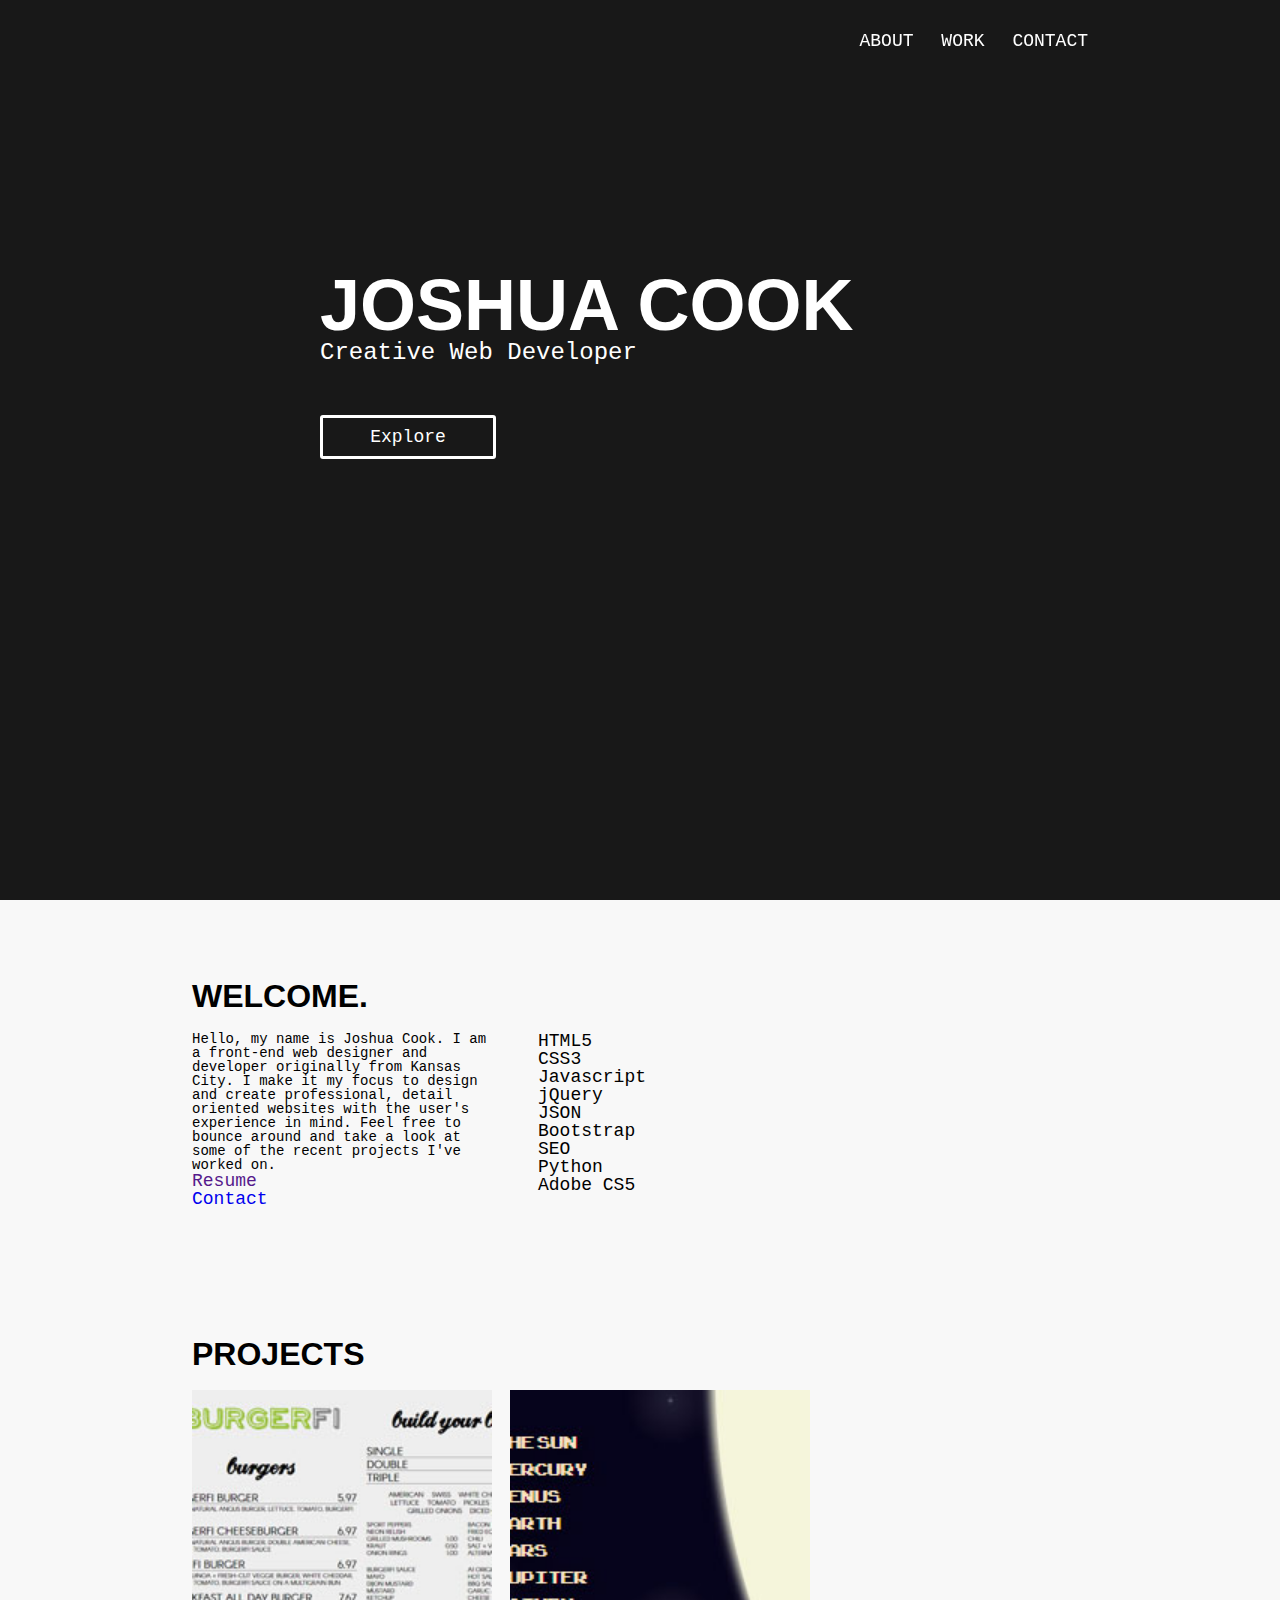
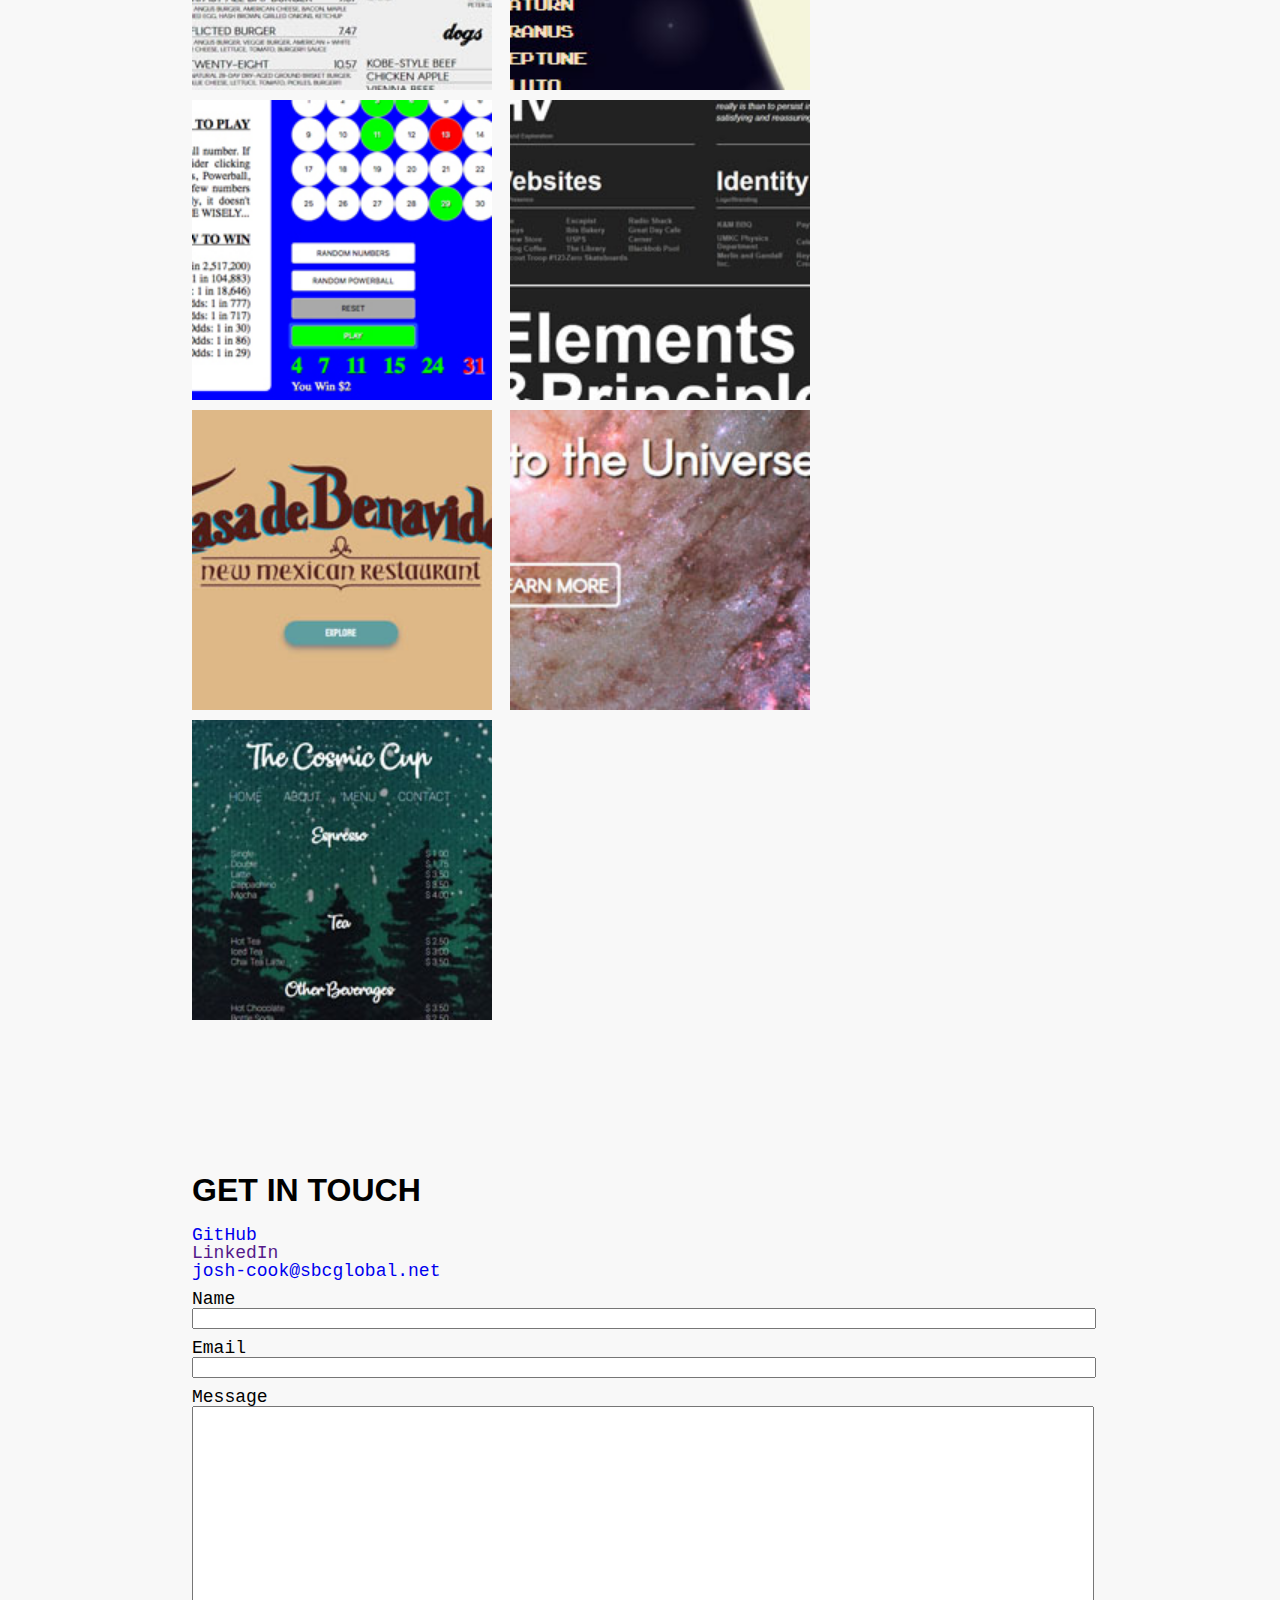
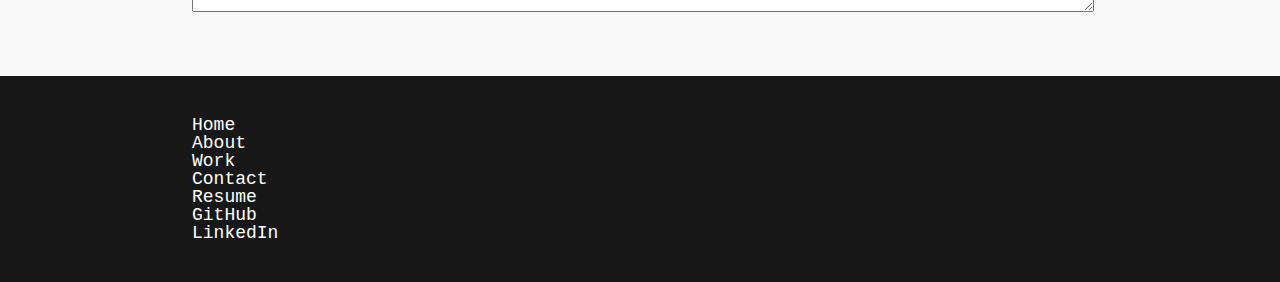
<file: index.html>
<!DOCTYPE html>
<html>
    <head>
        <meta charset="UTF-8" />
        <title>Joshua Cook | Web Development</title>

        <!-- style sheets -->
        <link type="text/css" rel="stylesheet" href="assets/css/reset.css" />
        <link type="text/css" rel="stylesheet" href="assets/css/style.css" />
        
        <!-- jQuery link -->
        <script src="https://ajax.googleapis.com/ajax/libs/jquery/3.3.1/jquery.min.js"></script>

        <!-- javascript -->
        <script type="text/javascript" src="assets/javascript/javascript.js"></script>
    </head>
    <body>
        <header>
            <nav>
                <ul>
                    <li><a href="#about">ABOUT</a></li>
                    <li><a href="#work">WORK</a></li>
                    <li><a href="#contact">CONTACT</a></li>
                </ul>
            </nav>
        </header>
        
        <div id="splash">
            <h1 id="my-name">Joshua Cook</h1>
            <h2>Creative Web Developer</h2>
            
            <a id="explore" href="#work">Explore</a>
        </div>
        
        <main id="main">
            <section id="about">
                <h1>Welcome.</h1>
                <div id="blurb">
                    <p>Hello, my name is Joshua Cook. I am a front-end web designer and developer originally from Kansas City. I make it my focus to design and create professional, detail oriented websites with the user's experience in mind. Feel free to bounce around and take a look at some of the recent projects I've worked on.</p>
                    <a href="">Resume</a>
                    <a href="#contact">Contact</a>
                </div>
                
                <ul id="technologies"></ul>  
            </section>
            
            <section id="work">
                <h1>Projects</h1>
                
                <!-- Burgerfi -->
                <a href="https://joshuascook.github.io/Restaurant_Menu/">
                    <div id="burgerfi" class="project">
                        <div class="rollover-content">
                            <h2 class="project-name">Burgerfi Menu</h2>
                            <p class="description">Menu design for Burgerfi, an
                            American casual burger joint. The page is layed
                            out using strictly CSS and has minimal 
                            responsive features.</p>
                            <a href="https://github.com/JoshuaSCook/Restaurant_Menu" class="github-link">GitHub</a>
                            <a href="https://joshuascook.github.io/Restaurant_Menu/" class="project-link">Visit Site</a>
                        </div>
                    </div>
                </a>
                
                <!-- Solar System -->
                <a href="https://joshuascook.github.io/Solar_System/">
                    <div id="solar-system" class="project">
                        <div class="rollover-content">
                            <h2 class="project-name">Scale Solar System</h2>
                            <p class="description">A scroll-able scale model of
                            our solar system to demonstrate the vast distances
                            between celestial objects.</p>
                            <a href="https://github.com/JoshuaSCook/Solar_System" class="github-link">GitHub</a>
                            <a href="https://joshuascook.github.io/Solar_System/" class="project-link">Visit Site</a>
                        </div>
                    </div>
                </a>
                
                <!-- Super Kansas Cash Lottery -->
                <a href="https://joshuascook.github.io/Super_Kansas_Cash_Lottery/">
                    <div id="kansas-cash" class="project">
                        <div class="rollover-content">
                            <h2 class="project-name">Super Kansas Ca$h</h2>
                            <p class="description">Javascript driven game that
                            that simulates the Super Kansas Cash lottery.</p>
                            <a href="https://github.com/JoshuaSCook/Super_Kansas_Cash_Lottery" class="github-link">GitHub</a>
                            <a href="https://joshuascook.github.io/Super_Kansas_Cash_Lottery/" class="project-link">Visit Site</a>
                        </div>
                    </div>
                </a>
                
                <!-- Helvetica -->
                <a href="https://joshuascook.github.io/Helvetica/">
                    <div id="helvetica" class="project">
                        <div class="rollover-content">
                            <h2 class="project-name">Helvetica</h2>
                            <p class="description">A typographic arrangement,
                            constructed with CSS. Layout design based on work by
                            blakeallendesign.com.</p>
                            <a href="https://github.com/JoshuaSCook/Helvetica" class="github-link">GitHub</a>
                            <a href="https://joshuascook.github.io/Helvetica/" class="project-link">Visit Site</a>
                        </div>
                    </div>
                </a>
                
                <!-- Casa de Benavidez -->
                <a href="https://joshuascook.github.io/Casa_de_Benavidez/">
                    <div id="casa-de-benavidez" class="project">
                        <div class="rollover-content">
                            <h2 class="project-name">Casa de Benavidez</h2>
                            <p class="description">Full conceptual website for Casa
                            de Benavidez, a locally owened restaurant in
                            Albuquerque, NM.</p>
                            <a href="https://github.com/JoshuaSCook/Casa_de_Benavidez" class="github-link">GitHub</a>
                            <a href="https://joshuascook.github.io/Casa_de_Benavidez/" class="project-link">Visit Site</a>
                        </div>
                    </div>
                </a>
                
                <!-- Hawkins Observatory -->
                <a href="https://joshuascook.github.io/Hawkins_Observatory/">
                    <div id="hawkins-observatory" class="project">
                        <div class="rollover-content">
                            <h2 class="project-name">Hawkins Observatory</h2>
                            <p class="description">A fictitious website for a
                            privately run observatory offering nightly
                            stargazing tours.</p>
                            <a href="https://github.com/JoshuaSCook/Hawkins_Observatory" class="github-link">GitHub</a>
                            <a href="https://joshuascook.github.io/Hawkins_Observatory/" class="project-link">Visit Site</a>
                        </div>
                    </div>
                </a>
                
                <!-- Cosmic Cafe -->
                <a href="https://joshuascook.github.io/Cosmic_Cafe/">
                    <div id="cosmic-cafe" class="project">
                        <div class="rollover-content">
                            <h2 class="project-name">Cosmic Cafe</h2>
                            <p class="description">Website for a fictitious
                            cosmic themed coffee shop.</p>
                            <a href="https://github.com/JoshuaSCook/Cosmic_Cafe" class="github-link">GitHub</a>
                            <a href="https://joshuascook.github.io/Cosmic_Cafe/" class="project-link">Visit Site</a>
                        </div>
                    </div>
                </a>
                
            </section>
            
            <section id="contact">
                <h1>Get In Touch</h1>
                
                <a href="https://github.com/JoshuaSCook">GitHub</a>
                <a href="">LinkedIn</a>
                <a href="mailto: josh-cook@sbcglobal.net">josh-cook@sbcglobal.net</a>
                
                <form>
                    <label>Name</label>
                    <input type="text" name="name">
                    <label>Email</label>
                    <input type="text" name="email">
                    <label>Message</label>
                    <textarea name="message"></textarea>
                </form>
            </section>
        </main>
        
        <footer>
            <ul>
                <li><a href="#splash">Home</a></li>
                <li><a href="#about">About</a></li>
                <li><a href="#work">Work</a></li>
                <li><a href="#contact">Contact</a></li>
                <li><a href="">Resume</a></li>
                <li><a href="https://github.com/JoshuaSCook">GitHub</a></li>
                <li><a href="">LinkedIn</a></li>
            </ul>
        </footer>
    </body>
</html>
</file>
<file: assets/css/style.css>
body {
    font-family: monospace;
    background-color: #F8F8F8;
}
header {
    width: 100%;
    height: 60px;
    display: block;
    background-color: #181818;
    position: fixed;
    z-index: 99;
}
header * {
    color: white
}
nav {
    position: fixed;
    top: 32px;
    right: 15%;
}
nav ul li {
    display: inline;
    margin-left: 20px;
    padding-bottom: 5px;
}
nav ul li:hover {
    border-bottom: 3px solid white;
}
#splash {
    padding-left: 25%;
    padding-right: 15%;
    min-height: 100vh;
    background-color: #181818;
}
#splash * {
    color: white
}
#my-name {
    font-size: 72px;
    padding-top: 35%;
    margin-bottom: 0;
}
#explore {
    display: block;
    width: 150px;
    text-align: center;
    padding: 10px;
    border: 3px solid white;
    margin-top: 50px;
    border-radius: 3px;
}
#explore:hover {
    background-color: white;
    color: #181818;
}
main {
    padding-left: 15%;
    padding-right: 15%;
}
section {
    padding-top: 80px;
    padding-bottom: 64px;
}
#about a {
    display: block;
}
#blurb {
    width: 300px;
    float: left;
    margin-right: 46px;
}
.project {
    display: inline-flex;
    background-size: 100% 100%;
    width: 300px;
    height: 300px;
    margin-right: 10px;
    margin-bottom: 10px;
}
.rollover-content {
    position: relative;
    background-color: rgba(0, 0, 0, 0.8);
    padding: 36px;
    opacity: 0;
    visibility: hidden;
    -webkit-transition: all .3s ease-in-out;
}
.project:hover .rollover-content {
    opacity: 1;
    visibility: visible;
}
.project-name {
    color: white;
}
.description {
    color: white;
    font-size: 16px;
}
.github-link {
    position: absolute;
    bottom: 50px;
    left: 36px;
    font-size: 19px;
    color: white;
    border: 2px solid white;
    border-radius: 3px;
    padding: 8px;
}
.project-link {
    position: absolute;
    bottom: 50px;
    right: 36px;
    font-size: 19px;
    color: white;
    border: 2px solid white;
    border-radius: 3px;
    padding: 8px;
}
.github-link:hover {
    background-color: white;
    color: #181818;
}
.project-link:hover {
    background-color: white;
    color: #181818;
}
#contact a {
    display: block;
}
h1 {
    font-family: "helvetica";
    font-weight: 700;
    font-size: 32px;
    text-transform: uppercase;
    margin-bottom: 20px;
}
h2 {
    font-size: 24px;
}
h3, a, li, label {
    font-size: 18px;
}
p {
    font-size: 14px;
}
a {
    text-decoration: none;
}
form * {
    display: block;
}
label {
    margin-top: 10px;
}
input {
    width: 100%;
}
textarea {
    width: 100%;
    height: 200px;
}
footer {
    background-color: #181818;
    padding-top: 40px;
    padding-bottom: 40px;
    padding-left: 15%;
    padding-right: 15%;
}
footer * {
    color: white;
}
#burgerfi {
    background-image: url(../images/burgerfi.jpg)
}
#kansas-cash {
    background-image: url(../images/lottery.jpg)
}
#solar-system {
    background-image: url(../images/solarsystem.jpg)
}
#helvetica {
    background-image: url(../images/helvetica.jpg)
}
#casa-de-benavidez {
    background-image: url(../images/casadebenavidez.jpg)
}
#hawkins-observatory {
    background-image: url(../images/hawkinsobservatory.jpg)
}
#cosmic-cafe {
    background-image: url(../images/cosmiccup.jpg)
}
</file>
